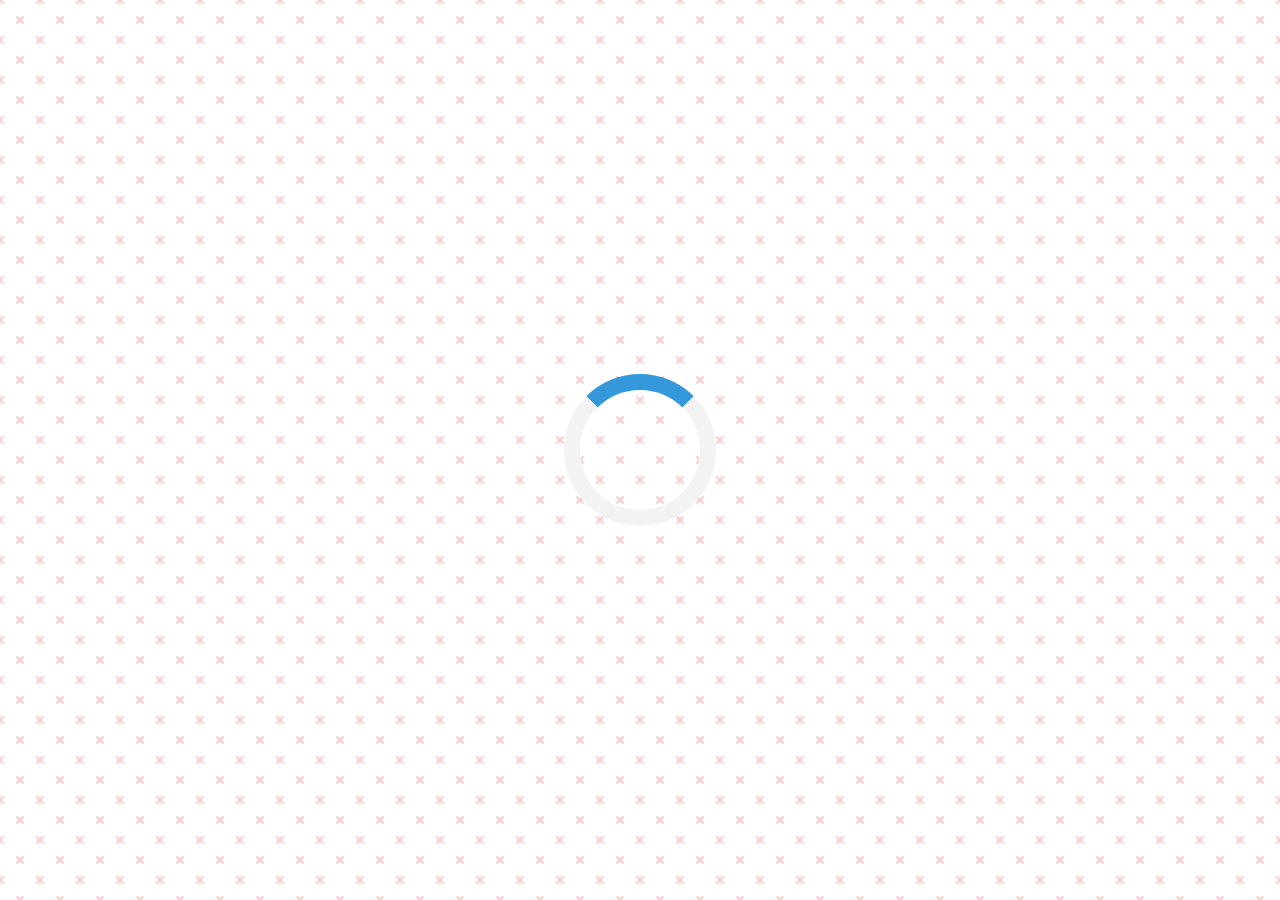
<file: index.html>
<!DOCTYPE html>
<html>
  <head>
    <meta charset="utf-8">
    <meta name="viewport" content="width=device-width, initial-scale=1.0">
    <title>Quote Generator</title>
    <link rel="icon" type="image/png" href="http://favicon.yandex.net/favicon/google.com/yandex.ru/css-tricks.com">
    <link rel="stylesheet" href="https://cdnjs.cloudflare.com/ajax/libs/font-awesome/5.15.1/css/all.min.css">
    <link rel="stylesheet" href="quotes.css">
  </head>
  <body>
    <div class="quote-container" id="quote-container">
      <!-- Quote -->
      <div class="quote-text">
        <i class="fas fa-quote-left"></i>
        <span id="quote"></span>
      </div>
      <!-- Author -->
      <div class="quote-author">
        <span id="author"></span>
      </div>
      <!-- Buttons -->
      <div class="button-container">
        <button class="twitter-button" id="twitter" title="Tweet This!">
          <i class="fab fa-twitter"></i>
        </button>
        <button id="new-quote">
          New Quote
        </button>


      </div>

    </div>
    <!-- Loader -->
    <div class="loader" id="loader">

    </div>

    <script src="quotes.js"></script>
  </body>
</html>
</file>
<file: quotes.css>
body {
  margin: 0;
  min-height: 100vh;
  background-color: #ffffff;
  background-image: url("data:image/svg+xml,%3Csvg xmlns='http://www.w3.org/2000/svg' width='40' height='40' viewBox='0 0 40 40'%3E%3Cg fill-rule='evenodd'%3E%3Cg fill='%23f41a1a' fill-opacity='0.23'%3E%3Cpath d='M0 38.59l2.83-2.83 1.41 1.41L1.41 40H0v-1.41zM0 1.4l2.83 2.83 1.41-1.41L1.41 0H0v1.41zM38.59 40l-2.83-2.83 1.41-1.41L40 38.59V40h-1.41zM40 1.41l-2.83 2.83-1.41-1.41L38.59 0H40v1.41zM20 18.6l2.83-2.83 1.41 1.41L21.41 20l2.83 2.83-1.41 1.41L20 21.41l-2.83 2.83-1.41-1.41L18.59 20l-2.83-2.83 1.41-1.41L20 18.59z'/%3E%3C/g%3E%3C/g%3E%3C/svg%3E");
  font-family: 'Montserrat', sans-serif;
  color: black;
  font-weight: 700;
  text-align: center;
  display: flex;
  align-items: center;
  justify-content: center;
}

.quote-container{
  width: auto;
  max-width: 900px;
  padding: 20px 30px;
  border-radius: 10px;
  background-color: rgba(225, 225, 225, 0.4);
  box-shadow: 0 10px 10px 10px rgba(0, 0, 0, 0.2);
}

.quote-text {
  font-size: 2.75rem;
}

.long-quote {
  font-size: 2rem;
}

.fa-quote-left {
  font-size: 4rem;
}

.quote-author {
  margin-top: 15px;
  font-size: 2rem;
  font-weight: 400;
  font-style: italic;
}

.button-container{
  margin-top: 15px;
  display: flex;
  justify-content: space-between;
}

button{
  cursor: pointer;
  font-size: 1.2rem;
  height: 2.5rem;
  border: none;
  border-radius: 10px;
  color: white;
  background: #333;
  outline: none;
  padding: 0.5rem 1.8rem;
  box-shadow: 0 0.3rem rgba(121, 121, 121, 0.65);
}

button:hover{
  filter: brightness(110%);
}

button:active {
  transform: translate(0, 0.3rem);
  box-shadow: 0 0.1rem rgba(255, 255, 255, 0.65);
}

.twitter-button:hover{
  color: #38a1f3;
}

.fa-twitter{
  font-size: 1.5rem;
}

/*Loader*/

.loader {
  border: 16px solid #f3f3f3;
  border-top: 16px solid #3498db; 
  border-radius: 50%;
  width: 120px;
  height: 120px;
  animation: spin 2s linear infinite;
}

@keyframes spin {
  0% { transform: rotate(0deg); }
  100% { transform: rotate(360deg); }
}

/*Media Query: Tablet or Smaller*/
@media screen and (max-width: 1000px) {
  .quote-container{
    margin: auto 10px;
  }

  .quote-text{
    font-size: 2.5rem;
  }
}
</file>
